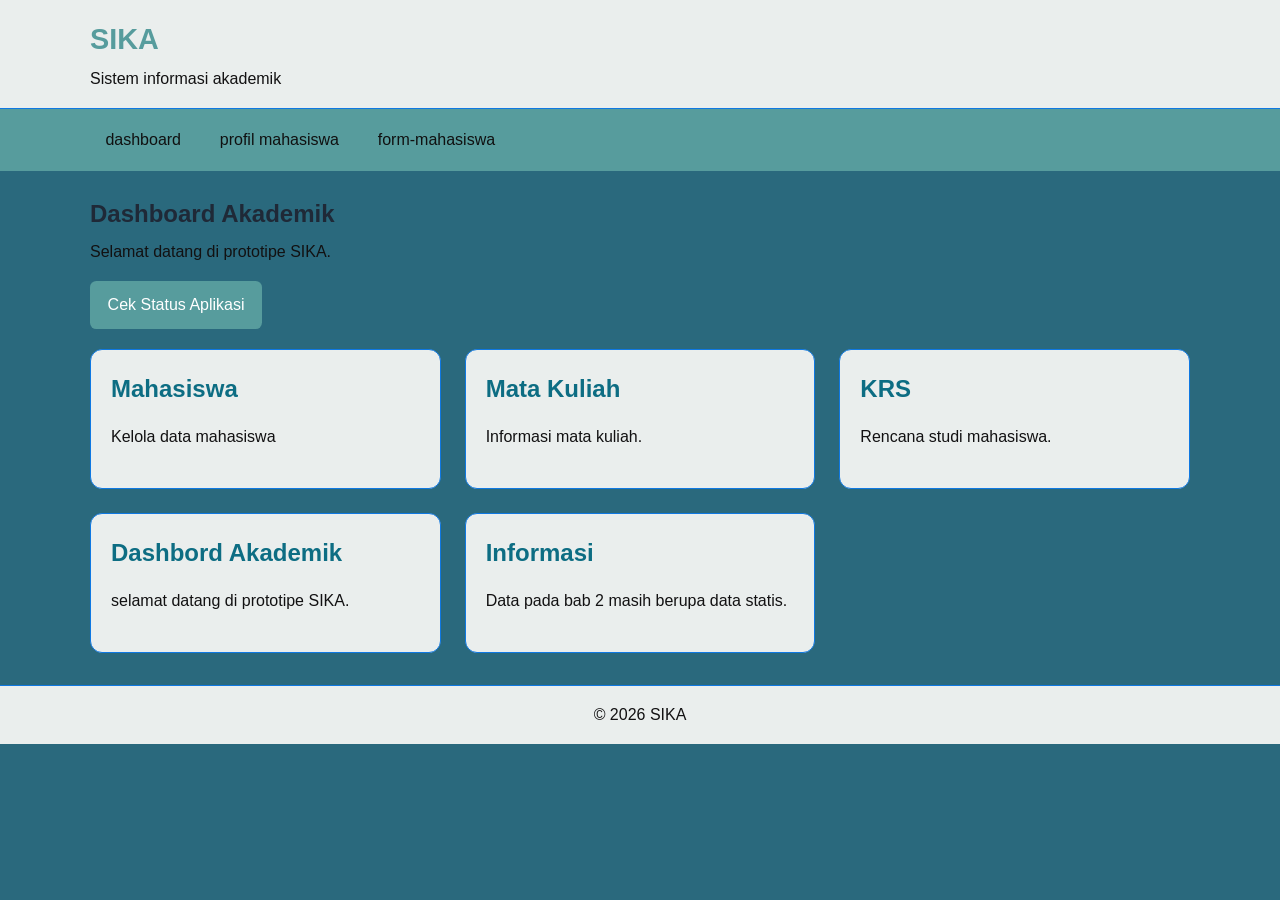
<file: index.html>
<!DOCTYPE html>
<html lang="id">

<head>
    <meta charset="UTF-8">
    <meta name="viewport" content="width=device-width, initial-scale=1.0">
    <title>SIKA - Dasboard</title>
    <link rel="stylesheet" href="index.css">
</head>

<body>
    <header>
        <div class="container">
            <h1>SIKA</h1>
            <P>Sistem informasi akademik</P>
        </div>
    </header>
    <nav aria-label="Navigasi utama">
        <div class="container">
            <ul>
                <li><a href="index.html">dashboard</a></li>
                <li><a href="mahasiswa.html">profil mahasiswa</a></li>
                <li><a href="form-mahasiswa.html">form-mahasiswa</a></li>
            </ul>
        </div>
    </nav>
    <main class="container">
        <section class="page-heading">
            <h2>Dashboard Akademik</h2>
            <p>Selamat datang di prototipe SIKA.</p>
            <button type="button" id="btnCek">
                Cek Status Aplikasi
            </button>
            <p id="statusAplikasi" aria-live="polite"></p>
        </section>
        <section class="dashboard-grid">
            <article class="card">
                <h2>Mahasiswa</h2>
                <p>Kelola data mahasiswa</p>
            </article>
            <article class="card">
                <h2>Mata Kuliah</h2>
                <p>Informasi mata kuliah.</p>
            </article>
            <article class="card">
                <h2>KRS</h2>
                <p>Rencana studi mahasiswa.</p>
            </article>
            <article class="card">
                <h2>Dashbord Akademik</h2>
                <p>selamat datang di prototipe SIKA.</p>
            </article>
            <article class="card">
                <h2>Informasi</h2>
                <p>Data pada bab 2 masih berupa data statis.</p>
            </article>
        </section>
    </main>
    <footer>
        <div class="container">
            <p>&copy; 2026 SIKA</p>
        </div>
    </footer>
    <script src="app.js" defer></script>
</body>

</html>
</file>
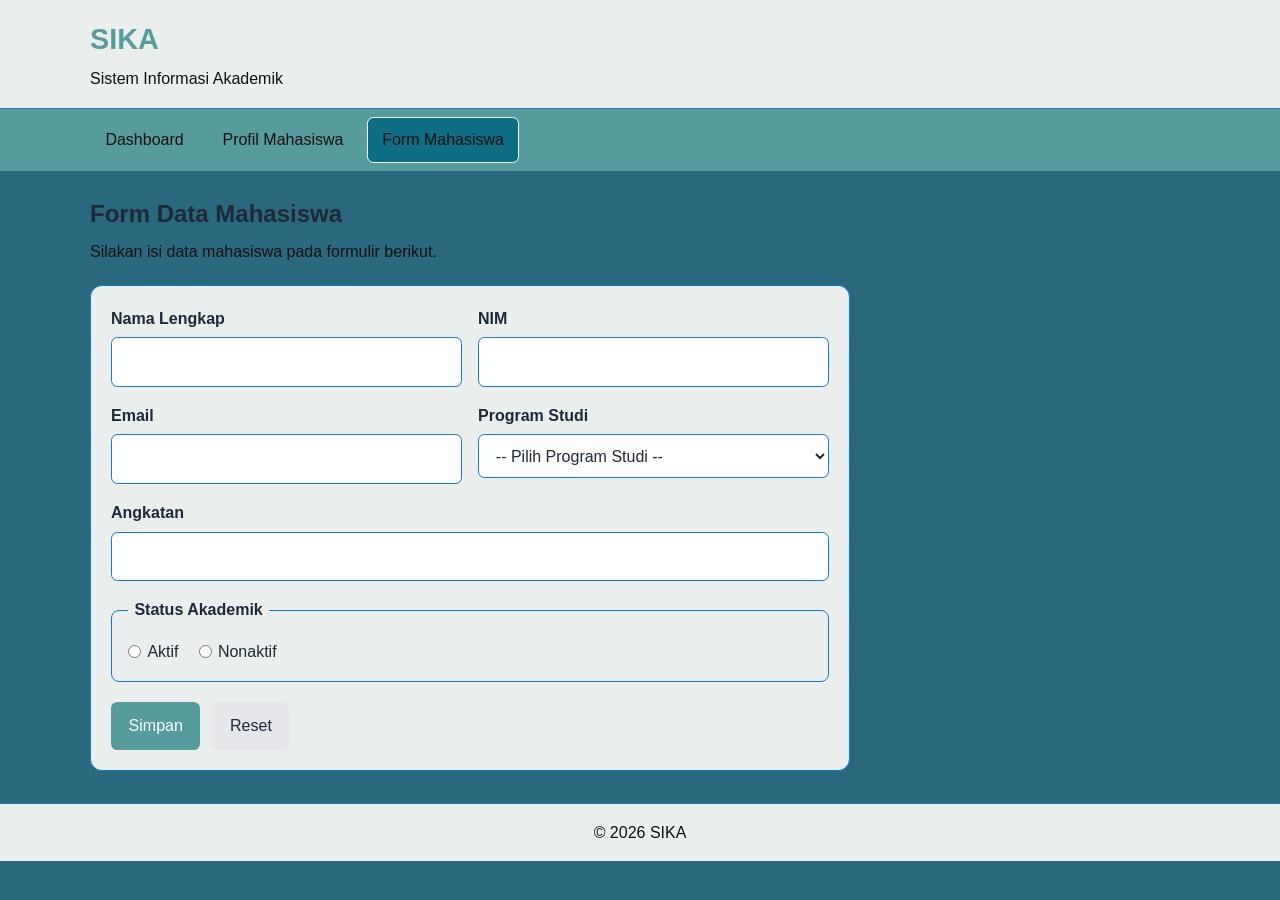
<file: form-mahasiswa.html>
<!DOCTYPE html>
<html lang="id">

<head>
    <meta charset="UTF-8">
    <meta name="viewport" content="width=device-width, initial-scale=1.0">
    <title>SIKA - Form Mahasiswa</title>
    <link rel="stylesheet" href="index.css">
</head>

<body>
    <header>
        <div class="container">
            <h1>SIKA</h1>
            <p>Sistem Informasi Akademik</p>
        </div>
    </header>

    <nav aria-label="Navigasi utama">
        <div class="container">
            <ul>
                <li><a href="index.html">Dashboard</a></li>
                <li><a href="mahasiswa.html">Profil Mahasiswa</a></li>
                <li><a href="form-mahasiswa.html" aria-current="page">Form Mahasiswa</a></li>
            </ul>
        </div>
    </nav>

    <main class="container">
        <section class="page-heading">
            <h2>Form Data Mahasiswa</h2>
            <p>Silakan isi data mahasiswa pada formulir berikut.</p>
        </section>

        <form id="FormMahasiswa" action="#" method="post" novalidate>

            <div class="form-row">
                <div class="form-group">
                    <label for="nama">Nama Lengkap</label>
                    <input type="text" id="nama" name="nama">
                    <small id="errorNama" class="error-mesesage"></small>
                </div>

                <div class="form-group">
                    <label for="nim">NIM</label>
                    <input type="text" id="nim" name="nim">
                    <small id="errorNim" class="error-message"></small>
                </div>
            </div>

            <div class="form-row">
                <div class="form-group">
                    <label for="email">Email</label>
                    <input type="email" id="email" name="email">
                    <small id="errorEmail" calss="error-message"></small>
                </div>
                <div class="form-group">
                    <label for="prodi">Program Studi</label>
                    <select id="prodi" name="prodi">
                        <option value="">-- Pilih Program Studi --</option>
                        <option value="IT">Teknik Informatika</option>
                        <option value="SI">Sistem Informasi</option>
                    </select>
                    <small id="errorProdi" class="error-message"></small>
                </div>
            </div>

            <div class="form-group">
                <label for="angkatan">Angkatan</label>
                <input type="number" id="angkatan" name="angkatan" required>
            </div>

            <fieldset>
                <legend>Status Akademik</legend>

                <div class="radio-group">
                    <label for="aktif">
                        <input type="radio" id="aktif" name="status" value="Aktif" required>
                        Aktif
                    </label>

                    <label for="nonaktif">
                        <input type="radio" id="nonaktif" name="status" value="Nonaktif">
                        Nonaktif
                    </label>
                </div>
            </fieldset>

            <div class="form-actions">
                <button type="submit">Simpan</button>
                <button type="reset" class="button-secondary">Reset</button>
            </div>

        </form>
    </main>

    <footer>
        <div class="container">
            <p>&copy; 2026 SIKA</p>
        </div>
    </footer>
    <script src="app.js" defer></script>
</body>

</html>
</file>
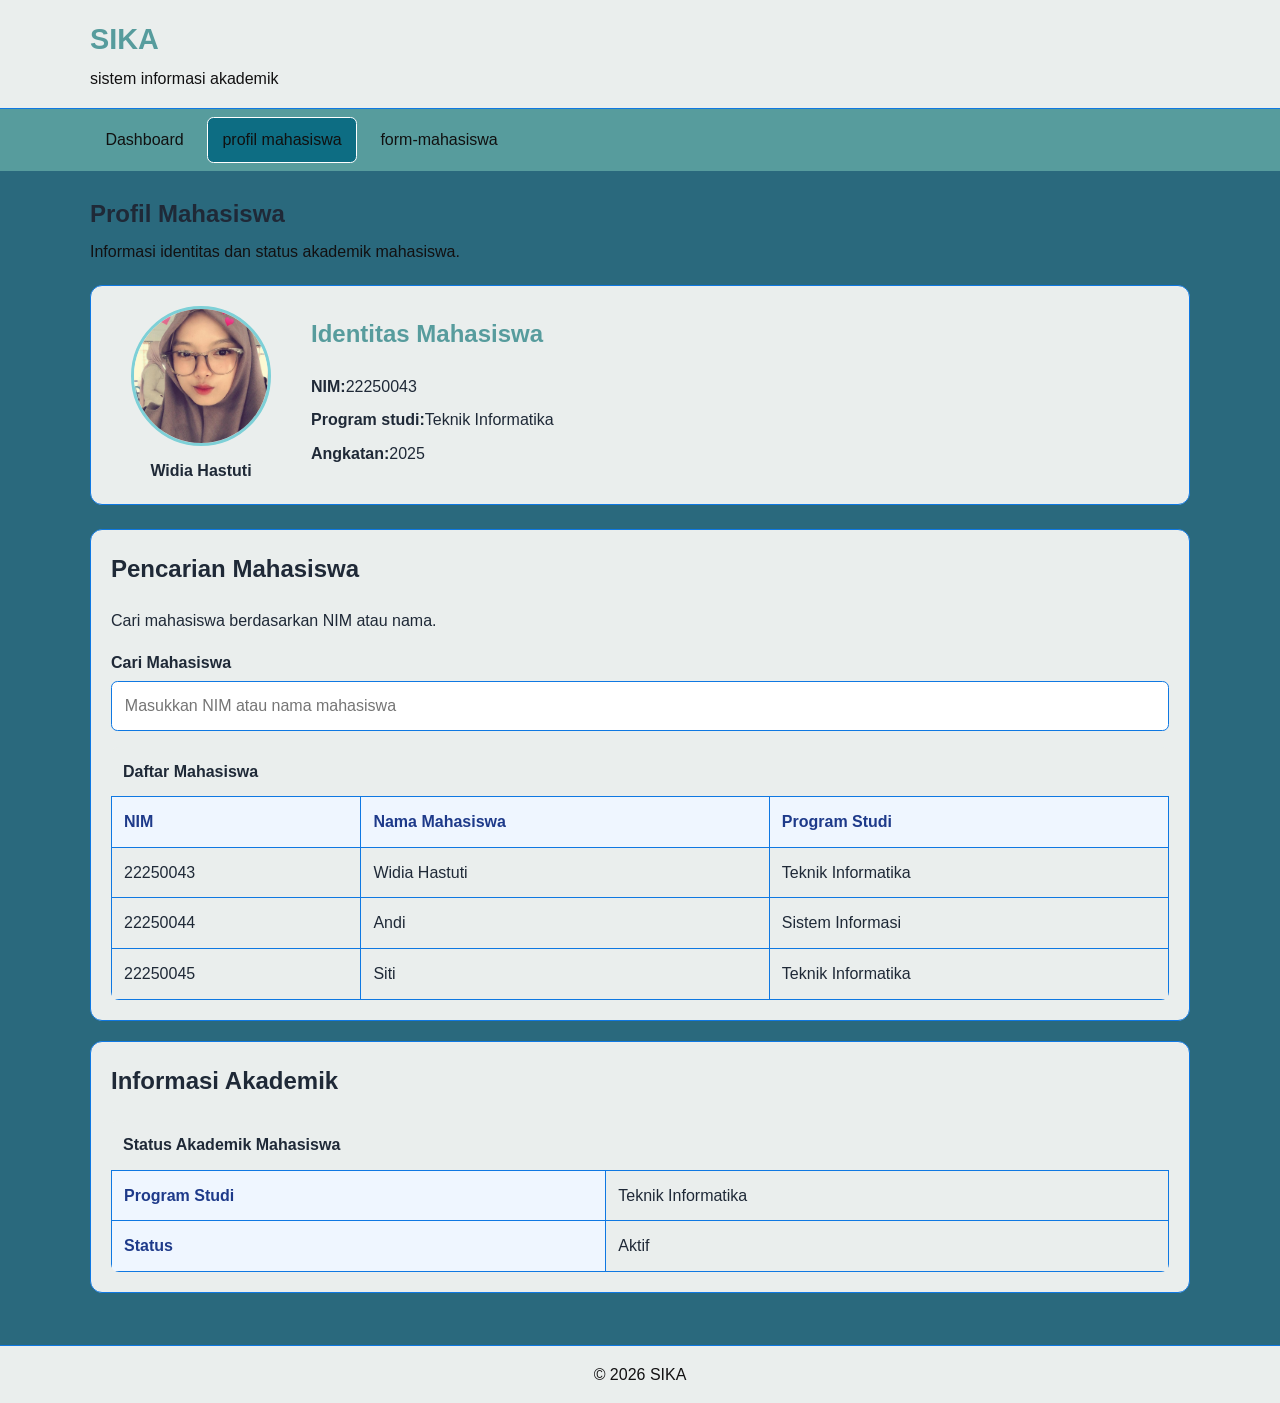
<file: mahasiswa.html>
<!DOCTYPE html>
<html lang="id">

<head>
    <meta charset="UTF-8">
    <meta name="viewport" content="width=device-width, initial-scale=1.0">
    <title>SIKA - profil mahasiswa</title>
    <link rel="stylesheet" href="index.css">
</head>

<body>
    <header>
        <div class="container">
            <h1>SIKA</h1>
            <p>sistem informasi akademik</p>
        </div>
    </header>
    <nav aria-label="Navigasi utama">
        <div class="container">
            <ul>
                <li><a href="index.html">Dashboard</a></li>
                <li><a href="mahasiswa.html" aria-current="page">profil mahasiswa</a></li>
                <li><a href="form-mahasiswa.html">form-mahasiswa</a></li>
            </ul>
        </div>
    </nav>
    <main class="container">
        <section class="page-heading">
            <h2>Profil Mahasiswa</h2>
            <p>Informasi identitas dan status akademik mahasiswa.</p>
        </section>
        <section class="profile">
            <figure>
                <img src="whatsapp image 2026-04-14 at 16.43.49.jpeg" alt="Foto profil mahasiswa Widia Hastuti">
                <figcaption>Widia Hastuti</figcaption>
            </figure>
            <div class="profile-info">
                <h2>Identitas Mahasiswa</h2>
                <p><strong>NIM:</strong>22250043</p>
                <P><strong>Program studi:</strong>Teknik Informatika</P>
                <p><strong>Angkatan:</strong>2025</p>
            </div>
        </section>
        <section class="content-panel">
            <h2>Pencarian Mahasiswa</h2>
            <p>Cari mahasiswa berdasarkan NIM atau nama.</p>

            <div class="form-group">
                <label for="cariMahasiswa">Cari Mahasiswa</label>
                <input type="search" id="cariMahasiswa" placeholder="Masukkan NIM atau nama mahasiswa">
            </div>

            <p id="pesanTidakDitemukan" aria-live="polite"></p>

            <div class="table-wrapper">
                <table id="tabelMahasiswa">
                    <caption>Daftar Mahasiswa</caption>
                    <thead>
                        <tr>
                            <th scope="col">NIM</th>
                            <th scope="col">Nama Mahasiswa</th>
                            <th scope="col">Program Studi</th>
                        </tr>
                    </thead>
                    <tbody>
                        <tr>
                            <td>22250043</td>
                            <td>Widia Hastuti</td>
                            <td>Teknik Informatika</td>
                        </tr>
                        <tr>
                            <td>22250044</td>
                            <td>Andi</td>
                            <td>Sistem Informasi</td>
                        </tr>
                        <tr>
                            <td>22250045</td>
                            <td>Siti</td>
                            <td>Teknik Informatika</td>
                        </tr>
                    </tbody>
                </table>
            </div>
        </section>
        <section class="content-panel">
            <h2>Informasi Akademik</h2>

            <div class="table-wrapper">
                <table>
                    <caption>Status Akademik Mahasiswa</caption>
                    <tbody>
                        <tr>
                            <th scope="row">Program Studi</th>
                            <td>Teknik Informatika</td>
                        </tr>
                        <tr>
                            <th scope="row">Status</th>
                            <td>Aktif</td>
                        </tr>
                    </tbody>
                </table>
            </div>
        </section>
    </main>
    <footer>
        <div class="container">
            <p>&copy; 2026 SIKA</p>
        </div>
    </footer>
</body>

</html>
</file>
<file: index.css>
* {
    box-sizing: border-box;
}

:root {
    --primary: #579c9d;
    --primary-dark: #0d6d83;
    --background: rgb(42, 105, 125);
    --surface: #eaeeed;
    --text: #1f2937;
    --muted: #121112;
    --border: #0f78e2;
}

html {
    font-size: 100%;
    scroll-behavior: smooth;
}

body {
    font-family: Arial, sans-serif;
    margin: 0;
    line-height: 1.6;
    color: var(--text);
    background: var(--background);
}

.container {
    width: min(100% - 2rem, 1100px);
    margin-inline: auto;
}

header {
    background: var(--surface);
    border-bottom: 1px solid var(--border);
    padding: 1rem 0;
}

header h1 {
    margin: 0;
    color: var(--primary);
    font-size: 1.8rem;
}

header p {
    margin: 0.25rem 0 0;
    color: var(--muted);
}

nav {
    background: var(--primary);
}

nav ul {
    display: flex;
    flex-wrap: wrap;
    align-items: center;
    gap: 0.5rem;
    list-style: none;
    margin: 0;
    padding: 0.5rem 0;
}

nav a {
    display: block;
    padding: 0.6rem 0.9rem;
    color: #101111;
    text-decoration: none;
    border: 1px solid transparent;
    border-radius: 0.4rem;
    transition: background 0.2s ease;
}

nav a:hover,
nav a:focus,
nav a[aria-current="page"] {
    background: var(--primary-dark);
    border-color: #ffffff;
}

main {
    padding-top: 1.5rem;
    padding-bottom: 2rem;
}

.page-heading {
    margin-bottom: 1.25rem;
}

.page-heading h2 {
    margin-top: 0;
    margin-bottom: 0.35rem;
}

.page-heading p {
    margin-top: 0;
    color: var(--muted);
}

.content-panel,
.notice {
    background: var(--surface);
    border: 1px solid var(--border);
    border-radius: 0.75rem;
    padding: 1.25rem;
    margin-bottom: 1.25rem;
}

.content-panel h2,
.notice h2 {
    margin-top: 0;
}

.dashboard-grid {
    display: grid;
    grid-template-columns: repeat(4, 1fr);
    gap: 24px;

}

.card {
    background: #eaeeed;
    border: 1px solid #0f78e2;
    border-radius: 12px;
    padding: 20px;
    min-height: 140px;
}

.card h2 {
    margin-top: 0;
    margin-bottom: 0.5rem;
    color: var(--primary-dark);
}

.card p {
    margin-bottom: 0;
    color: var(--muted);
}

@media (min-width: 640px) {
    .dashboard-grid {
        grid-template-columns: repeat(3, 1fr);
    }
}

.profile {
    display: grid;
    grid-template-columns: 1fr;
    gap: 1.25rem;
    background: var(--surface);
    border: 1px solid var(--border);
    border-radius: 0.75rem;
    padding: 1.25rem;
    margin-bottom: 1.5rem;
}

.profile figure {
    margin: 0;
    text-align: center;
}

.profile img {
    display: block;
    width: 140px;
    height: 140px;
    max-width: 200%;
    object-fit: cover;
    border-radius: 50%;
    border: 3px solid #7dd0d7;
    margin: 0 auto 0.75rem;
}

.profile figcaption {
    font-weight: bold;
}

.profile-info h2 {
    margin-top: 0;
    color: var(--primary);
}

.profile-info p {
    margin: 0.5rem 0;
}

@media (min-width: 700px) {
    .profile {
        grid-template-columns: 180px 1fr;
        align-items: center;
    }
}

.table-wrapper {
    overflow-x: auto;
    background: var(--surface);
    border-radius: 0.5rem;
}

table {
    width: 100%;
    min-width: 320px;
    border-collapse: collapse;
}

caption {
    text-align: left;
    font-weight: bold;
    padding: 0.75rem;
    color: var(--text);
}

th,
td {
    padding: 0.75rem;
    border: 1px solid var(--border);
    text-align: left;
}

th {
    background: #eff6ff;
    color: #1e3a8a;
}

.active-status {
    display: inline-block;
    padding: 0.2rem 0.65rem;
    background: #dcfce7;
    color: #166534;
    border-radius: 0.35rem;
    font-weight: bold;
}

form {
    max-width: 760px;
    background: var(--surface);
    border: 1px solid var(--border);
    border-radius: 0.75rem;
    padding: 1.25rem;
}

.form-group {
    margin-bottom: 1rem;
}

.form-row {
    display: grid;
    grid-template-columns: 1fr;
    gap: 0 1rem;
}

label {
    display: block;
    margin-bottom: 0.35rem;
    font-weight: 600;
}

input:not([type="radio"]),
select,
textarea {
    display: block;
    width: 100%;
    padding: 0.7rem 0.8rem;
    border: 1px solid var(--border);
    border-radius: 0.4rem;
    font: inherit;
    background: #ffffff;
    color: var(--text);
}

input:focus,
select:focus,
textarea:focus {
    outline: 2px solid #bfdbfe;
    border-color: var(--primary);
}

fieldset {
    border: 1px solid var(--border);
    border-radius: 0.5rem;
    padding: 1rem;
    margin: 0 0 1.25rem;
}

legend {
    padding: 0 0.4rem;
    font-weight: bold;
}

.radio-group {
    display: flex;
    flex-wrap: wrap;
    gap: 1.25rem;
}

.radio-group label {
    display: flex;
    align-items: center;
    gap: 0.4rem;
    margin: 0;
    font-weight: normal;
}

.radio-group input[type="radio"] {
    width: auto;
    margin: 0;
    accent-color: var(--primary);
}

.form-actions {
    display: flex;
    flex-wrap: wrap;
    gap: 0.75rem;
}

button {
    border: 0;
    border-radius: 0.4rem;
    padding: 0.7rem 1.1rem;
    background: var(--primary);
    color: #ffffff;
    font: inherit;
    cursor: pointer;
}

button:hover,
button:focus {
    background: var(--primary-dark);
}

button.button-secondary {
    background: #e5e7eb;
    color: var(--text);
}

button.button-secondary:hover,
button.button-secondary:focus {
    background: #d1d5db;
}

@media (min-width: 768px) {
    .form-row {
        grid-template-columns: 1fr 1fr;
    }
}

footer {
    background: var(--surface);
    border-top: 1px solid var(--border);
    padding: 1rem 0;
    color: var(--muted);
    text-align: center;
}

footer p {
    margin: 0;
}
</file>
